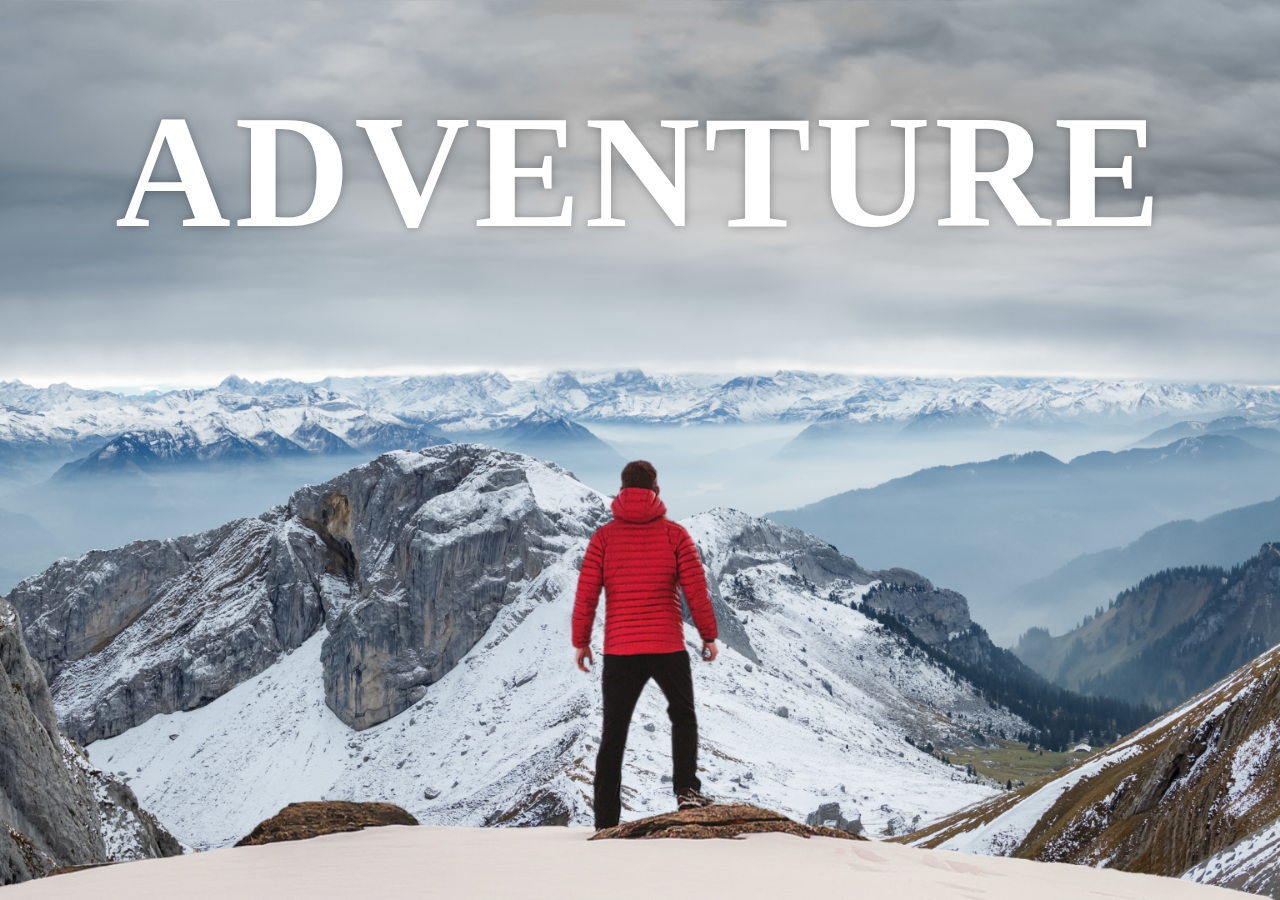
<file: index.html>
<!DOCTYPE html>
<html lang="en">
<head>
    <meta charset="UTF-8">
    <meta name="viewport" content="width=device-width, initial-scale=1.0">
    <title>Parallax website</title>
    <link rel="stylesheet" href="style.css">
</head>
<body>

    <div id="wrapper">
        <div class="container">
            <img src="background.png" class="background">
            <img src="foreground.png" class="foreground">
            <h1>ADVENTURE</h1>
        </div>

        <section>
            <h2 class="secHeading">Adventure Time</h2>

            <p class="text">
                Lorem ipsum dolor, sit amet consectetur adipisicing elit. Maxime porro magni consequuntur officiis corporis molestiae harum consectetur voluptates. Maiores optio iure cumque ab asperiores fuga, voluptate voluptas! Commodi recusandae sint labore laborum sunt, voluptates ipsam ut, quasi eos minima quaerat soluta est officia veniam dicta. Repellendus quos praesentium, quia, in sunt odit maxime, cum debitis impedit id provident mollitia beatae!
               
                <br>
                <br>
                Lorem ipsum dolor, sit amet consectetur adipisicing elit. Vitae hic soluta necessitatibus qui dolor, blanditiis eos cupiditate? Odio itaque quidem totam, hic a suscipit nostrum, et, aliquam voluptates explicabo pariatur iste temporibus dicta iusto doloremque. Quibusdam consectetur, tenetur commodi nulla ratione, vero nisi similique optio at magnam nam minus repellat qui sint labore sapiente, exercitationem nihil voluptas? Deleniti, explicabo iste.


            </p>

            <div class="bg bg1">
                <div class="description">BIKING</div>
                

            </div>

            <p class="text">Lorem ipsum dolor, sit amet consectetur adipisicing elit. Maxime porro magni consequuntur officiis corporis molestiae harum consectetur voluptates. Maiores optio iure cumque ab asperiores fuga, voluptate voluptas! Commodi recusandae sint labore laborum sunt, voluptates ipsam ut, quasi eos minima quaerat soluta est officia veniam dicta. Repellendus quos praesentium, quia, in sunt odit maxime, cum debitis impedit id provident mollitia beatae!
               
                <br>
                <br>
                Lorem ipsum dolor, sit amet consectetur adipisicing elit. Vitae hic soluta necessitatibus qui dolor, blanditiis eos cupiditate? Odio itaque quidem totam, hic a suscipit nostrum, et, aliquam voluptates explicabo pariatur iste temporibus dicta iusto doloremque. Quibusdam consectetur, tenetur commodi nulla ratione, vero nisi similique optio at magnam nam minus repellat qui sint labore sapiente, exercitationem nihil voluptas? Deleniti, explicabo iste.


            </p>

            <div class="bg bg2">
                <div class="description">PARAGLIDING</div>
                

            </div>

            <p class="text">Lorem ipsum dolor, sit amet consectetur adipisicing elit. Maxime porro magni consequuntur officiis corporis molestiae harum consectetur voluptates. Maiores optio iure cumque ab asperiores fuga, voluptate voluptas! Commodi recusandae sint labore laborum sunt, voluptates ipsam ut, quasi eos minima quaerat soluta est officia veniam dicta. Repellendus quos praesentium, quia, in sunt odit maxime, cum debitis impedit id provident mollitia beatae!
               
                <br>
                <br>
                Lorem ipsum dolor, sit amet consectetur adipisicing elit. Vitae hic soluta necessitatibus qui dolor, blanditiis eos cupiditate? Odio itaque quidem totam, hic a suscipit nostrum, et, aliquam voluptates explicabo pariatur iste temporibus dicta iusto doloremque. Quibusdam consectetur, tenetur commodi nulla ratione, vero nisi similique optio at magnam nam minus repellat qui sint labore sapiente, exercitationem nihil voluptas? Deleniti, explicabo iste.


            </p>

            <div class="bg bg3">
                <div class="description">SURFING</div>
                

            </div>

            <p class="text">Lorem ipsum dolor, sit amet consectetur adipisicing elit. Maxime porro magni consequuntur officiis corporis molestiae harum consectetur voluptates. Maiores optio iure cumque ab asperiores fuga, voluptate voluptas! Commodi recusandae sint labore laborum sunt, voluptates ipsam ut, quasi eos minima quaerat soluta est officia veniam dicta. Repellendus quos praesentium, quia, in sunt odit maxime, cum debitis impedit id provident mollitia beatae!
               
                <br>
                <br>
                Lorem ipsum dolor, sit amet consectetur adipisicing elit. Vitae hic soluta necessitatibus qui dolor, blanditiis eos cupiditate? Odio itaque quidem totam, hic a suscipit nostrum, et, aliquam voluptates explicabo pariatur iste temporibus dicta iusto doloremque. Quibusdam consectetur, tenetur commodi nulla ratione, vero nisi similique optio at magnam nam minus repellat qui sint labore sapiente, exercitationem nihil voluptas? Deleniti, explicabo iste.


            </p>



        </section>
    </div>
    
</body>
</html>
</file>
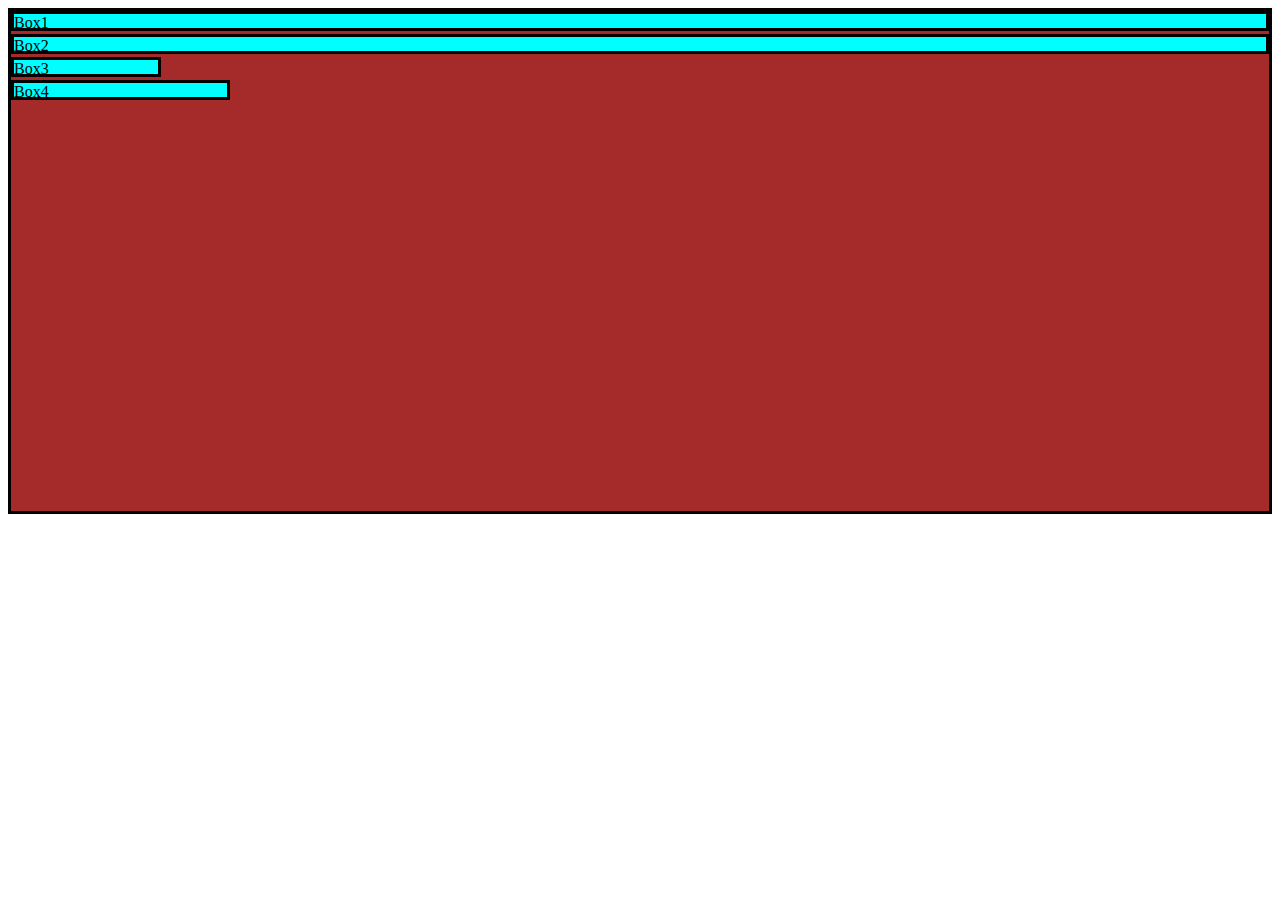
<file: grid.html>
<!DOCTYPE html>
<html lang="en">
<head>
    <meta charset="UTF-8">
    <meta name="viewport" content="width=device-width, initial-scale=1.0">
    <title>CSS Grid</title>

    <style>
        .container{
            background-color: brown;
            height: 500px;
            border:3px solid black;
            display: grid;
            grid-template-columns:  150px 20px 20px  20px;
            grid-template-rows: 20px 20px 20px 20px;

            gap: 3px;
        }

        .box{
            background-color: aqua;
            border:3px solid black;
            
            
        }

        #box1 , #box4{
            grid-column-start:1 ;
            grid-column-end: 6;
        }

        #box2{
            grid-row-start: 1;
            grid-row-end: 3;
        }

        /* #box3{
            grid-row-start: 3;
            grid-row-end: 5;
        } */

        #box4{
           grid-column-start: 1;
           grid-column-end: 5;
        }
    </style>
</head>
<body>
         <div class="container">
            <div class="box" id="box1">Box1</div>
            <div class="box" id="box1">Box2</div>
            <div class="box" id="box3">Box3</div>
            <div class="box" id="box4">Box4</div>
            <!-- <div class="box">Box5</div>
            <div class="box">Box6</div>
            <div class="box">Box7</div>
            <div class="box">Box8</div>
            <div class="box">Box9</div>
            <div class="box">Box10</div> -->
         </div>
</body>
</html>
</file>
<file: style.css>
*{
    margin: 0;
    padding: 0;
    box-sizing: border-box;
}
 
#wrapper{
    height: 100vh;
    overflow-x: hidden;
    overflow-y: auto;
    perspective: 10px;
    
}

.container{
    position: relative;
    height: 100%;
    display: flex;
    justify-content: center;
    align-items: center;
    transform-style: preserve-3d;
    z-index: -1;

}

.background{
    transform: translateZ(-40px) scale(5);
}

.foreground{
    transform: translateZ(-20px) scale(3);
}

.background , .foreground{
    position: absolute;
    height: 100%;
    width: 100%;
    object-fit:cover;
    z-index: -1;


}

h1{
    position: absolute;
    top: 5rem;
    

    letter-spacing: 4px;
    font-size: 10rem;
    color: white;
    text-shadow: 0 0 10px rgba(0,0,0,0.3);
}


section{
    background-color: rgb(45, 45, 45);
    color: white;
    padding: 5rem 0;
}

.secHeading{
    font-size: 5rem;
    padding: 0 10rem;
}

.text{
    font-size: 1.5rem;
    padding: 0 10rem;
    margin: 5rem 0;


}

.bg{

    position: relative;
    width: 100%;
    background-attachment: fixed;
    background-position: center;
    background-size: cover;
    height: 500px;


}

.description{
    position: absolute;
    color:black ;
    background-color: white;
    padding: 0.5rem 2.5rem;
    top: 50%;
    left: 50%;
    transform: translate(-50%,-50%);
    font-size: 3.5rem;
    font-weight: 600;
}

.bg1{
   background-image: url(nature-bicycle-mountain-bikes-wallpaper-preview.jpg);
   
}

.bg2{
   background-image: url(p.jpg);

}

.bg3{
    background-image: url(surfing.jpg);
}
</file>
